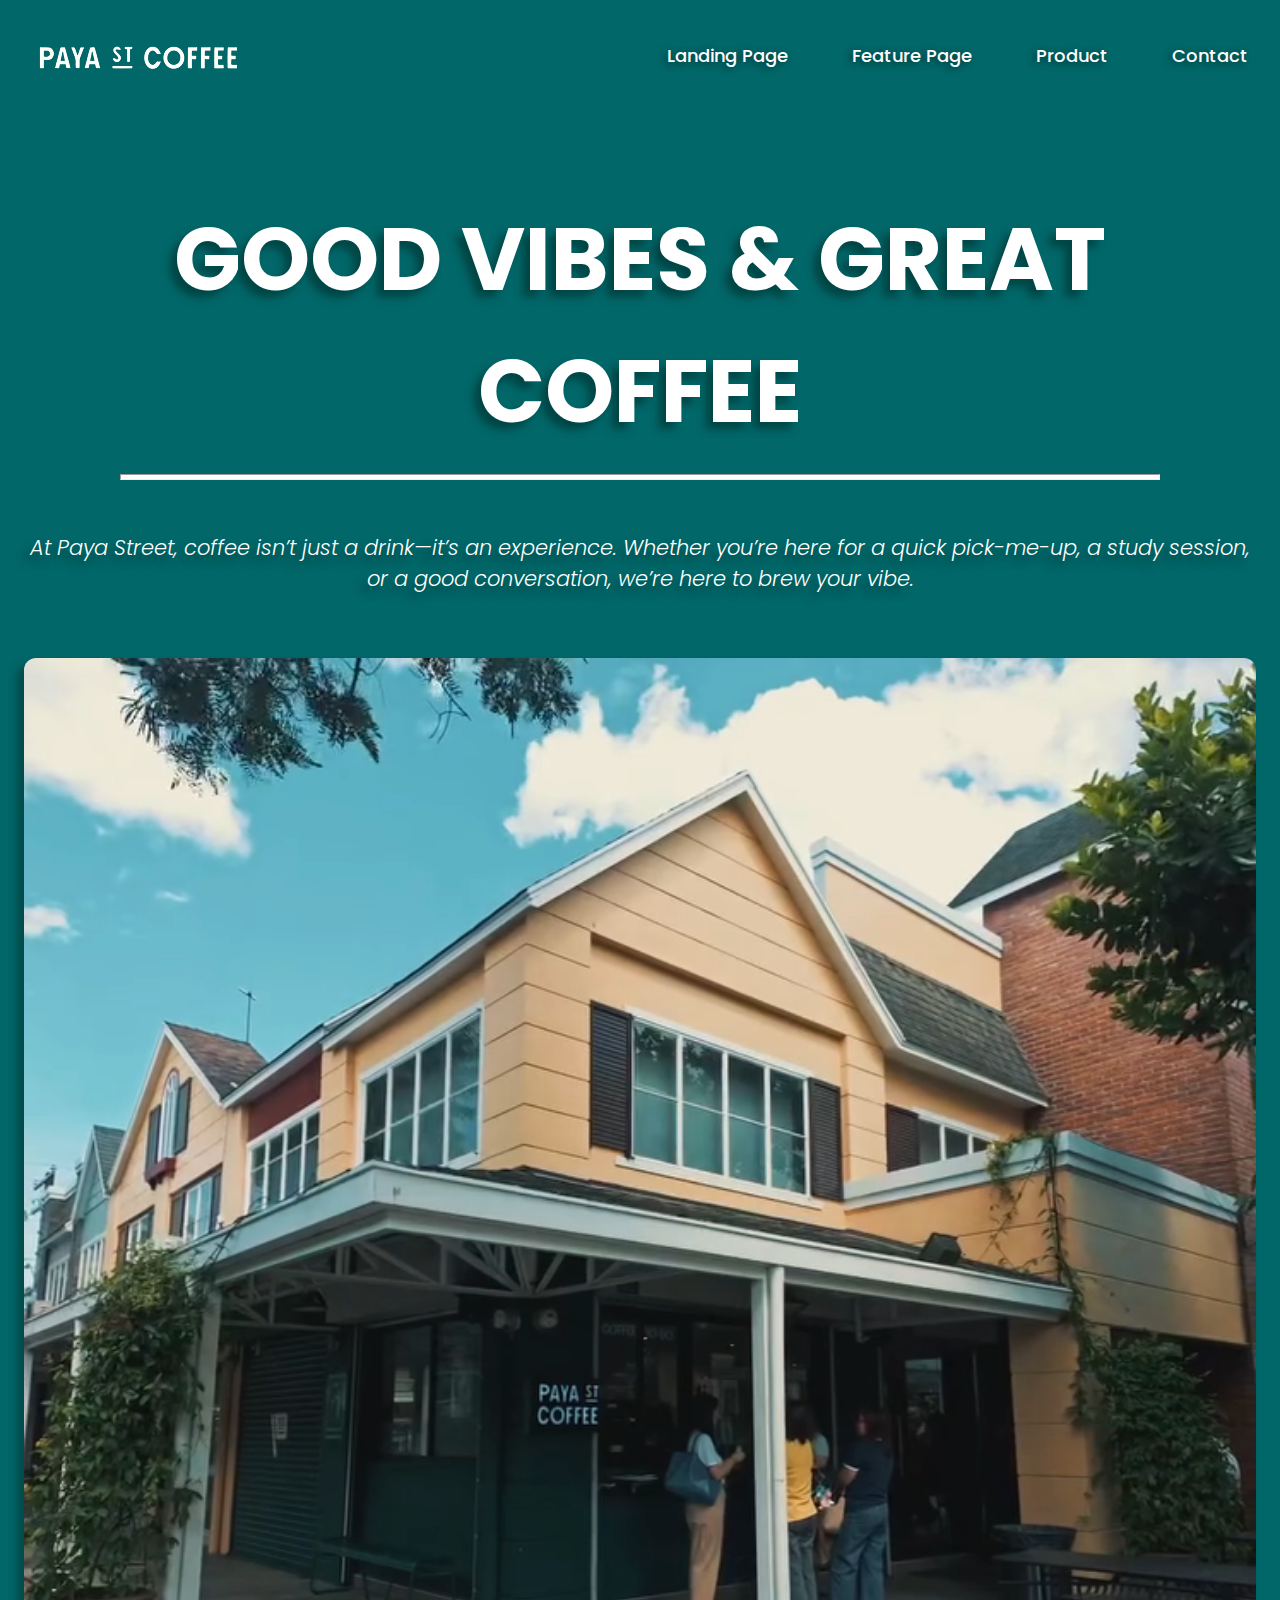
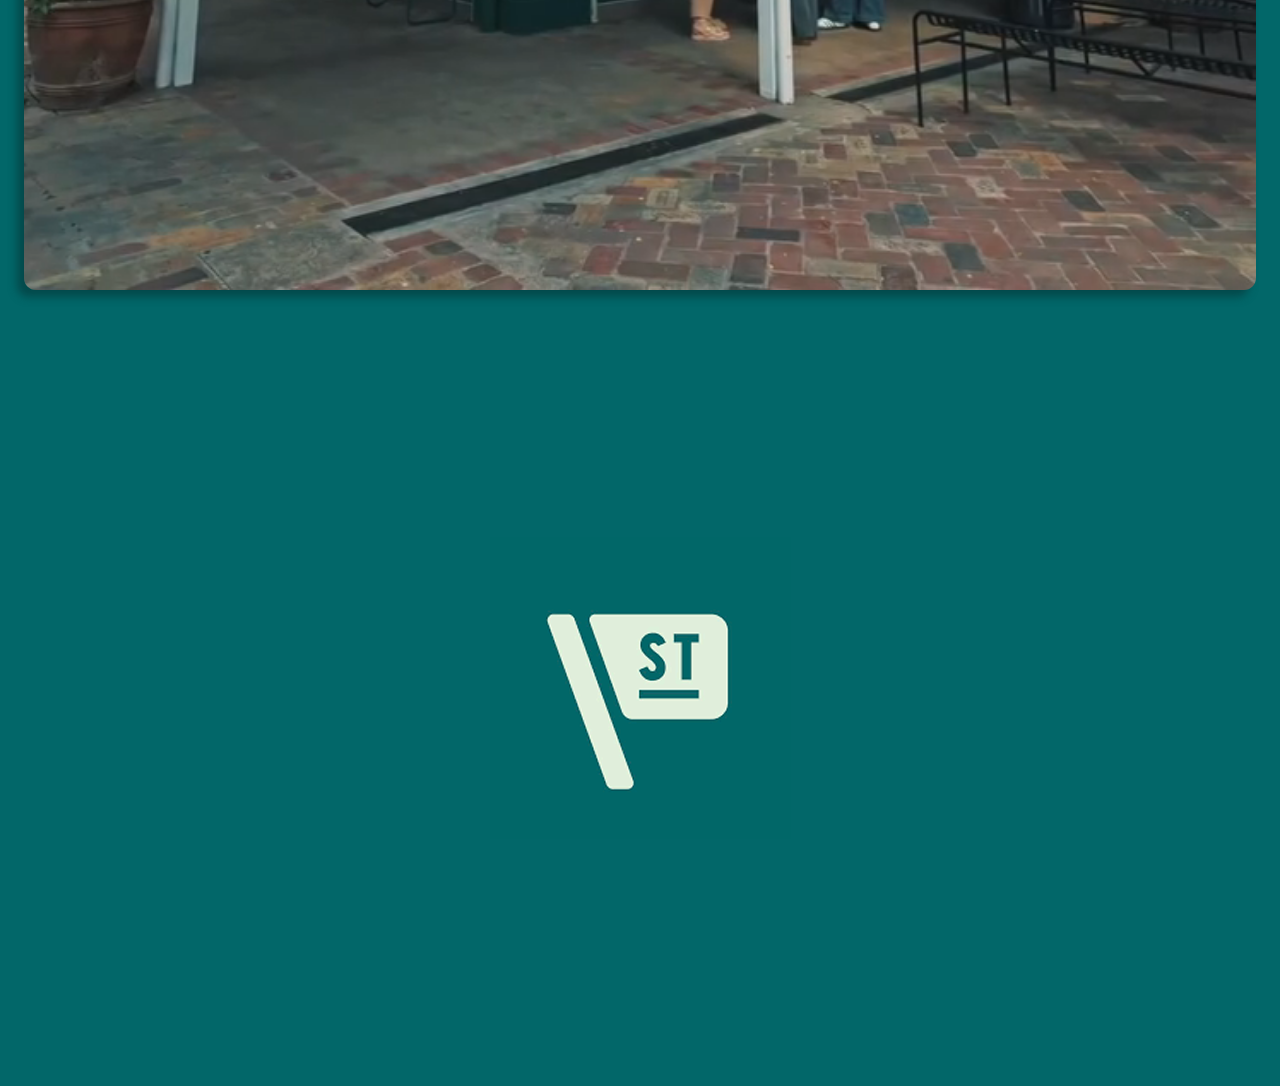
<file: index.html>
<!DOCTYPE html>
<html lang="en">
<head>
  <meta charset="UTF-8">
  <meta name="viewport" content="width=device-width, initial-scale=1.0">
  <title>Paya St Coffee</title>
  
  <!-- GOOGLE FONT -->
  <link rel="stylesheet" href="./css/style.css">
  <link rel="icon" type="image/png" sizes="32x32" href="./img/colored_logo.png">
  <link rel="preconnect" href="https://fonts.googleapis.com">
  <link rel="preconnect" href="https://fonts.gstatic.com" crossorigin>
  <link href="https://fonts.googleapis.com/css2?family=Poppins:wght@100;200;300;400;500;600;700;800;900&display=swap" rel="stylesheet">
</head>
<body>

  <!-- Navbar -->
  <nav class="navbar">
    <div class="logo">
      <a href="./index.html"><img src="./img/logo1.png" alt="Paya St Logo"></a>
    </div>
    <ul>
      <li><a href="./Landing_page.html">Landing Page</a></li>
      <li><a href="./Feature_Page.html">Feature Page</a></li>
      <li><a href="./Product_Page.html">Product</a></li>
      <li><a href="./Contact_Page.html">Contact</a></li>
    </ul>
  </nav>

  <!-- Hero Section -->
  <section class="hero">
    <h1>GOOD VIBES &amp; GREAT COFFEE</h1>
    <hr>
    <h3>
      At Paya Street, coffee isn’t just a drink—it’s an experience. Whether you’re here for a quick pick-me-up, 
      a study session, or a good conversation, we’re here to brew your vibe.
    </h3>

    <!-- Video -->
  <video autoplay muted loop playsinline>
  <source src="./media/FeaturVID1.mp4 " type="video/mp4">
  Your browser does not support the video tag.
</video>


  <!-- Footer -->
  <section class="footer">
    <a href="./index.html"><img src="./img/Footer.png" alt="Footer Logo"></a>
  </section>

  <script src="./js/script.js"></script>
</body>
</html>
</file>
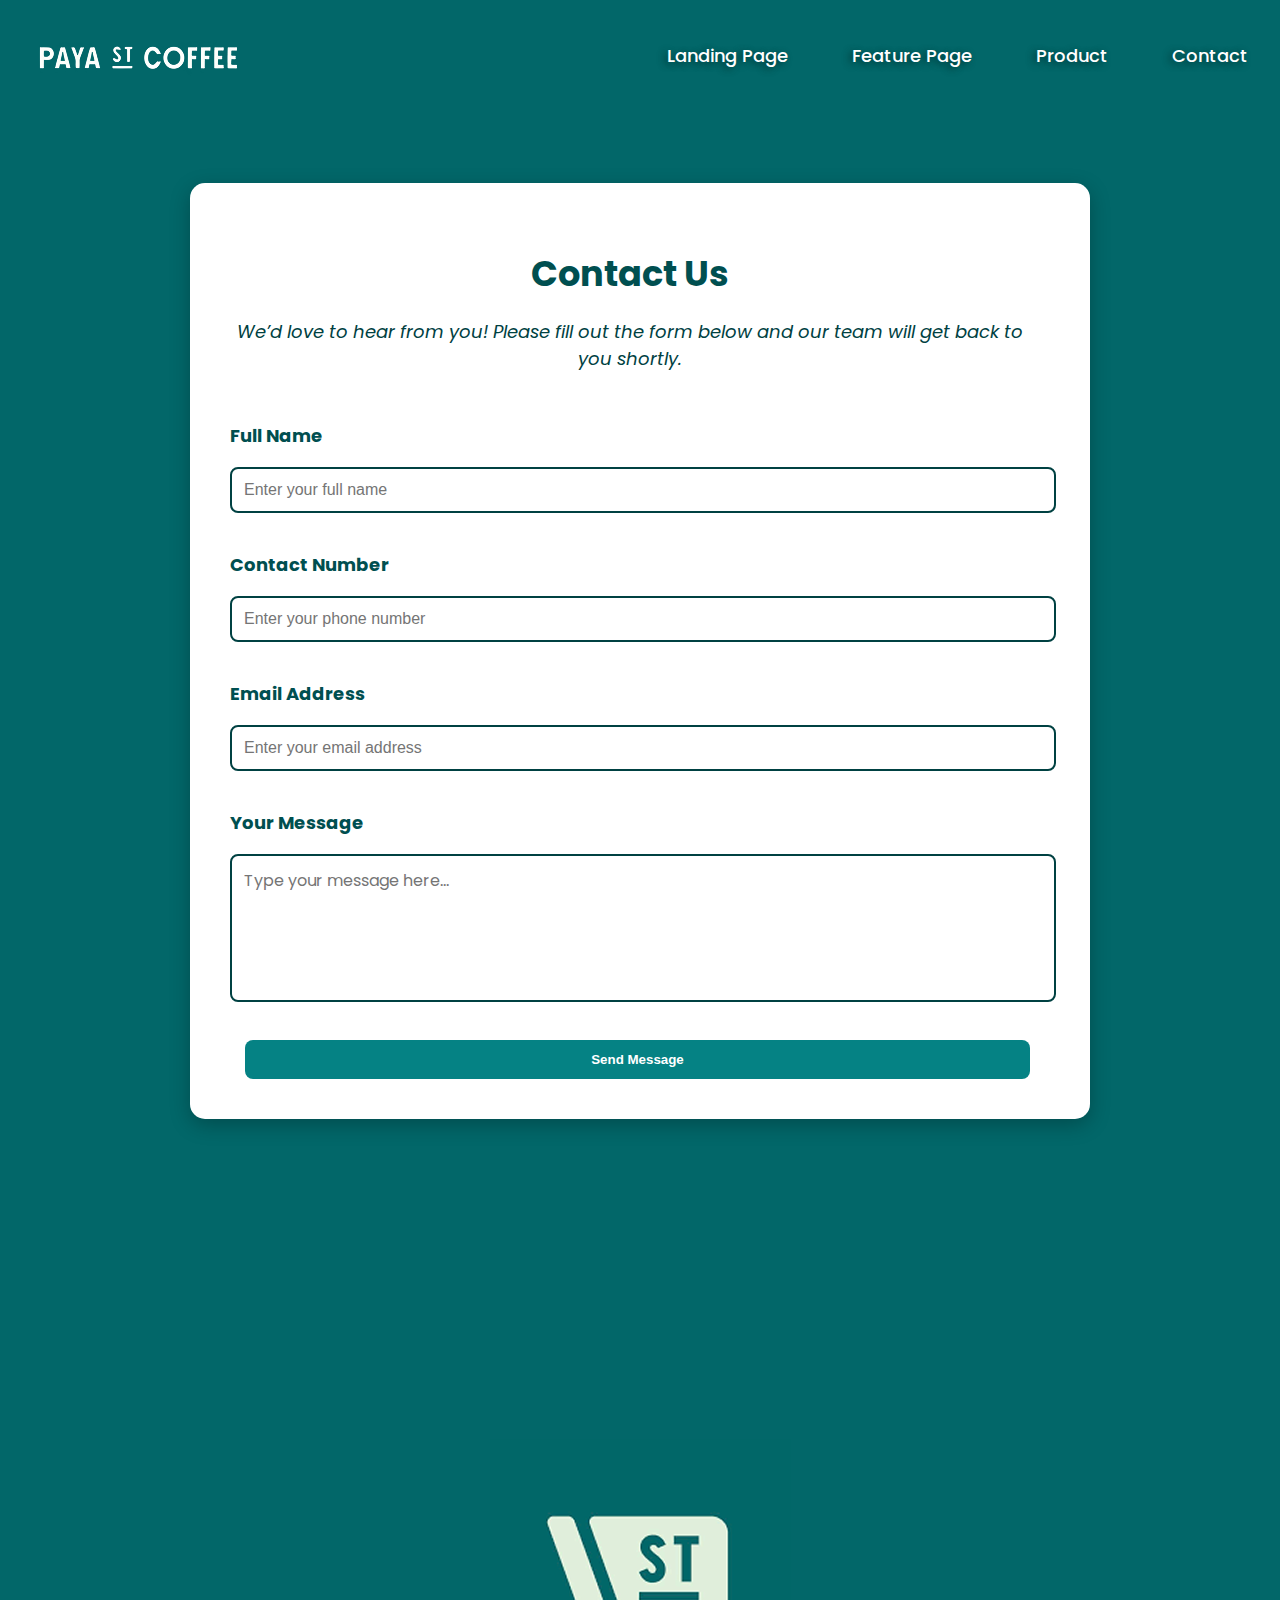
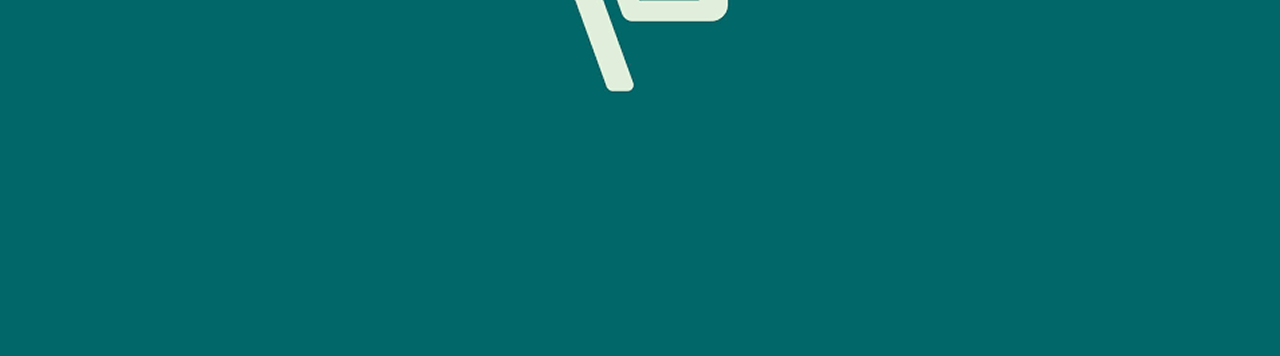
<file: Contact_Page.html>
<!DOCTYPE html>
<html lang="en">
<head>
  <meta charset="UTF-8">
  <meta name="viewport" content="width=device-width, initial-scale=1.0">
  <title>Paya Street | Contact Us</title>
  <link rel="stylesheet" href="./css/Contact_page.css">
  <link rel="icon" type="image/png" sizes="32x32" href="./img/colored_logo.png">
  <!--GOOGLE FONT-->
  <link rel="stylesheet" href="./css/style.css">
  <link rel="preconnect" href="https://fonts.googleapis.com">
  <link rel="preconnect" href="https://fonts.gstatic.com" crossorigin>
  <link href="https://fonts.googleapis.com/css2?family=Poppins:ital,wght@0,100;0,200;0,300;0,400;0,500;0,600;0,700;0,800;0,900;1,100;1,200;1,300;1,400;1,500;1,600;1,700;1,800;1,900&display=swap" rel="stylesheet">
</head>
<body>
  <!-- Navbar -->
  <nav class="navbar">
    <div class="logo">
      <a href="./index.html"><img src="./img/logo1.png" alt="Paya Street Logo"></a>
    </div>
    <ul class="nav-links">
        <li><a href="./Landing_page.html">Landing Page</a></li>
      <li><a href="./Feature_Page.html">Feature Page</a></li>
      <li><a href="./Product_Page.html">Product</a></li>
      <li><a href="./Contact_Page.html">Contact</a></li>
    </ul>
  </nav>

  <!-- Contact Section -->
  <section class="contact-section">
    <h1>Contact Us</h1>
    <p>We’d love to hear from you! Please fill out the form below and our team will get back to you shortly.</p>

    <form class="contact-form" action="mailto:samanthagonzales1003@gmail.com" method="post" enctype="text/plain">
      <label for="name">Full Name</label>
      <input type="text" id="name" name="Full Name" placeholder="Enter your full name" required>
    
      <label for="contact">Contact Number</label>
      <input type="tel" id="contact" name="Contact Number" placeholder="Enter your phone number" required>
    
      <label for="email">Email Address</label>
      <input type="email" id="email" name="Email Address" placeholder="Enter your email address" required>
    
      <label for="message">Your Message</label>
      <textarea id="message" name="Message" placeholder="Type your message here..." required></textarea>
    
      <button type="submit">Send Message</button>
    </form>
    
  </section>

  <!-- Footer -->
  <section class="footer">
    <a href="./index.html"><img src="./img/Footer.png" alt="Footer Logo"></a>
  </section>
  
</body>
</html>
</file>
<file: css/style.css>
/* FOR FRONT DESIGN WEBSITE*/
body {
    margin: 0;
    background-color: #026769; 
    color: white;
    font-family: "Poppins", sans-serif;
    font-weight: 400;
    font-style: normal;
  }
  
  /* Navbar */
  .navbar {
    display: flex;
    justify-content: space-between;
    align-items: center;
    padding: 1rem 2rem;
    background-color: #026769;
    position: sticky;
    top: 0;
    transition: box-shadow 0.3s ease-in-out;
    z-index: 1000; /* make sure it's on top */
  }
  
  .navbar.scrolled {
    box-shadow: 0 8px 20px rgba(3, 73, 78, 0.65);
    transition: box-shadow 0.3s ease-in-out;
  }

  .navbar .logo {
    margin-top: 20px;
    
  }

  .navbar ul {
    margin-top: 26px;
    list-style: none;
    display: flex;
    gap: 4rem;
    font-size: 18px;
    font-family: "Poppins", sans-serif;
    font-weight:100;
    text-shadow: -3px 2px 7px rgba(2, 45, 43, 0.847); /* subtle shadow */

}
  .navbar ul li {
    display: inline;
  }
  .navbar ul li a {
    text-decoration: none;
    color: white;
    font-weight: 500;
  }
  
  /* Hero section */
  .hero {
    text-align: center;
    padding: 5rem 1.5rem;
  }
  .hero h1 {
    font-family: "Poppins", sans-serif;
    font-weight: 700;
    font-size: 5.5rem;
    padding-top: 1rem;
    margin-top: -5px;  
    margin-bottom: 1rem;
    text-shadow: -7px 7px 9px rgba(0, 57, 55, 0.762);
  }

  .hero hr {
    height: 4px; /* Adjust this value to control thickness */
    background-color: white; /* Set the desired color of the line */
    margin-left: 6rem;
    margin-right: 6rem;
  }

  .hero h3 {
    font-family: "Poppins", sans-serif;
    font-style: italic;
    font-weight: 300;
    font-size: 21px;
    padding-top: 2rem;
    margin-top: 20px;  
    margin-bottom: 4rem;
    text-shadow: -7px 7px 9px rgba(0, 57, 55, 0.762);
  }
  
  .hero video {
    width: 100%;              
    max-width: 900px;        
    height: auto;           
    border-radius: 12px;
    max-width: 200%;        
    box-shadow: -7px 7px 9px rgba(4, 57, 59, 0.658); 
  }
  
  /* Hide the music iframe */
#music-frame {
  width: 0;
  height: 0;
  border: 0;
  position: absolute;
  left: -9999px; 
}



  .footer img {
    margin-top: 15rem;
    margin-bottom: 10rem;

  }
</file>
<file: css/Contact_page.css>
/* CONTACT PAGE */

.contact-section {
    max-width: 800px;
    margin: 80px auto;
    font-family: "Poppins", sans-serif;
    padding: 40px;
    padding-right: 60px;
    background-color: #ffffff;
    border-radius: 15px;
    box-shadow: 0px 6px 20px rgba(0,0,0,0.25);
    text-align: center;
  }
  
  .contact-section h1 {
    font-size: 2.2rem;
    margin-bottom: 15px;
    color: #004f50;
    font-family: "Poppins", sans-serif;
  }
  
  .contact-section p {
    font-family: "Poppins", sans-serif;
    font-size: 18px;
    font-style: italic;
    color: #004142;
    margin-bottom: 30px;
  }
  
  
  .contact-form {
    display: flex;
    flex-direction: column;
    gap: 18px;
    text-align: left;
  }
  
  .contact-form label {
    font-family: "Poppins", sans-serif;
    font-weight: bold;
    font-size: 18px;
    margin-top: 20px;
    color: #004f50;
  }
  
  .contact-form input,
  .contact-form textarea {
    padding: 12px;
    padding-right: 10px;
    border: none;
    border-radius: 8px;
    font-size: 1rem;
    color: #004142;
    border: 2px solid #004142; 
    width: 100%;
  }
  
  .contact-form textarea {
    resize: none;
    min-height: 120px;
    font-family: "Poppins", sans-serif;
  }
  
  .contact-form button {
    background-color: #058284;
    color: white;
    margin-top: 20px;
    margin-left: 15px;
    padding: 12px;
    border: none;
    border-radius: 8px;
    cursor: pointer;
    font-weight: bold;
    transition: background-color 0.3s ease, transform 0.2s ease;
  }
  
  .contact-form button:hover {
    background-color: #063939;
    color: #ffffff;
    transform: translateY(-2px);
  }

  /* Hide the music iframe everywhere */
#music-frame {
  display: none;
}

  .footer {
    display: flex;
    justify-content: center; 
    align-items: center;    
    margin-top: 5rem;      
    margin-bottom: 3rem;     
  }
  
  .footer img {
    max-width: 350px; 
    height: auto;
  }
</file>
